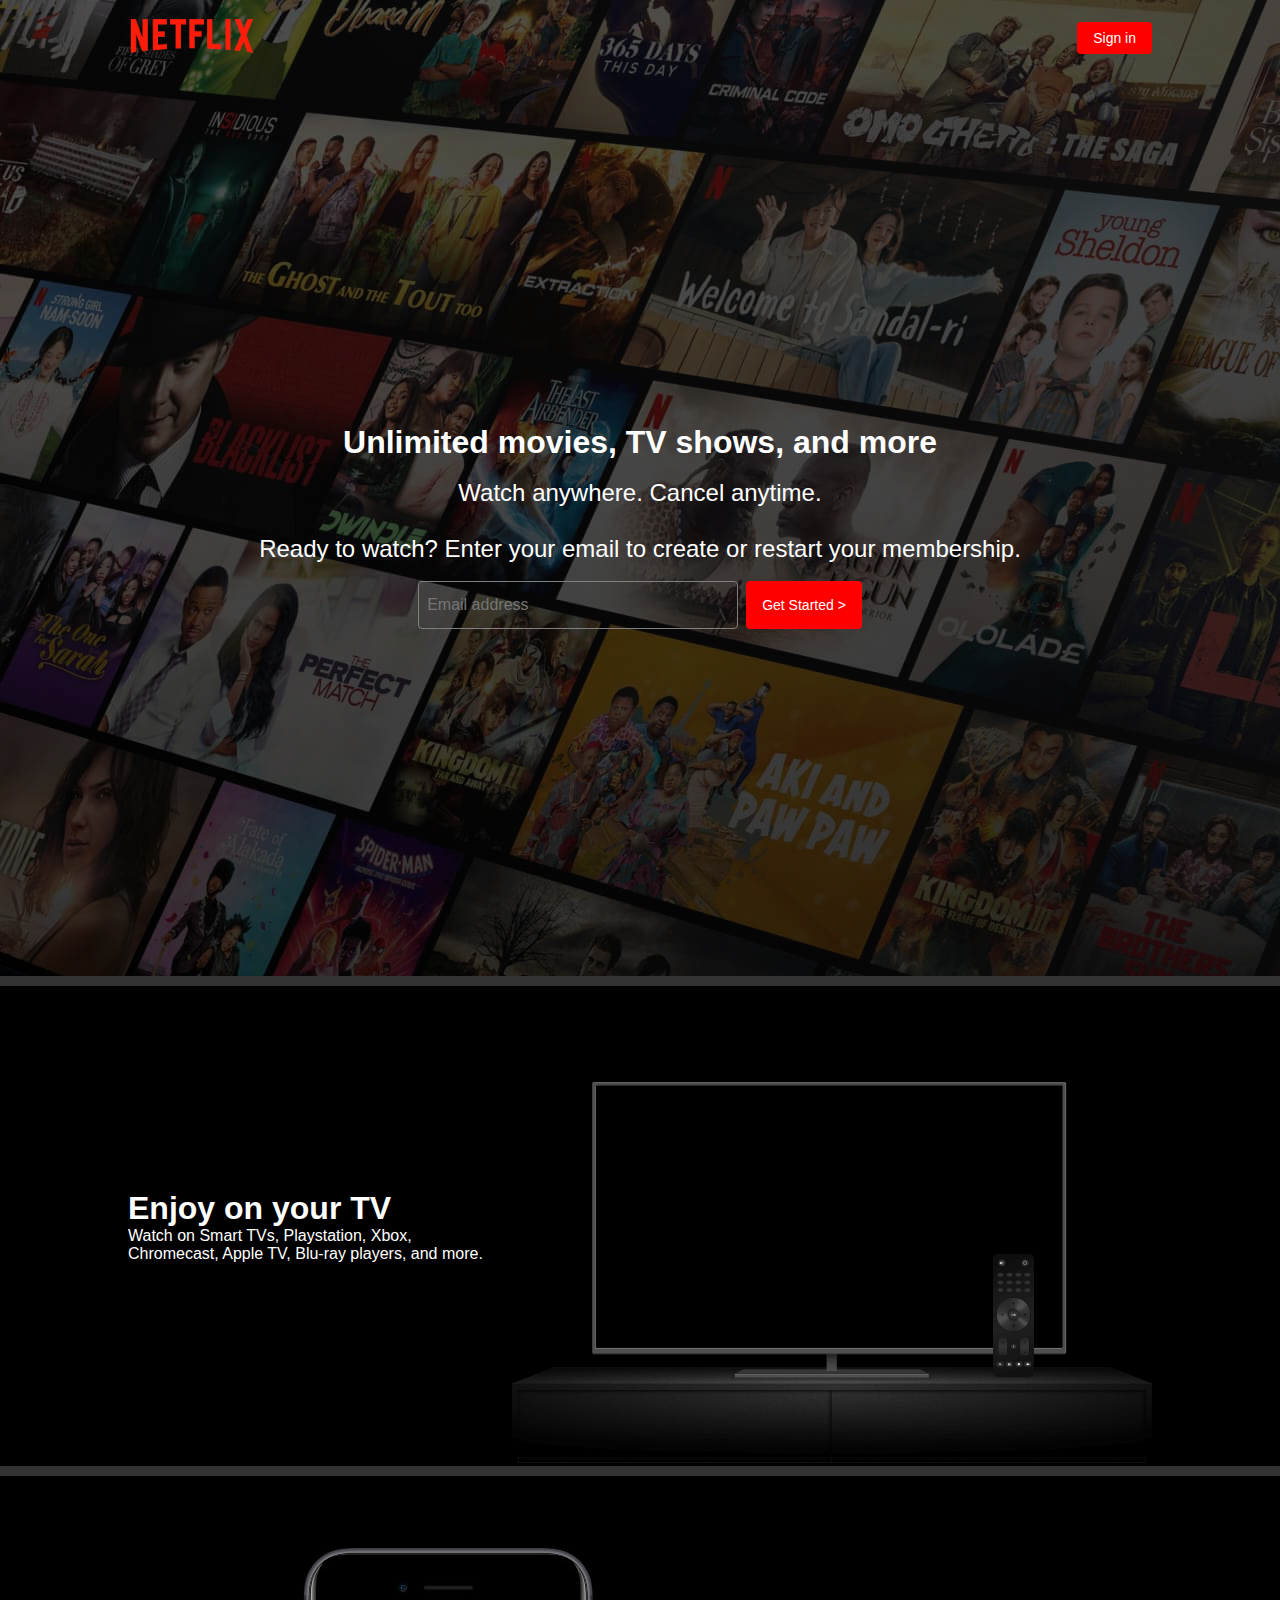
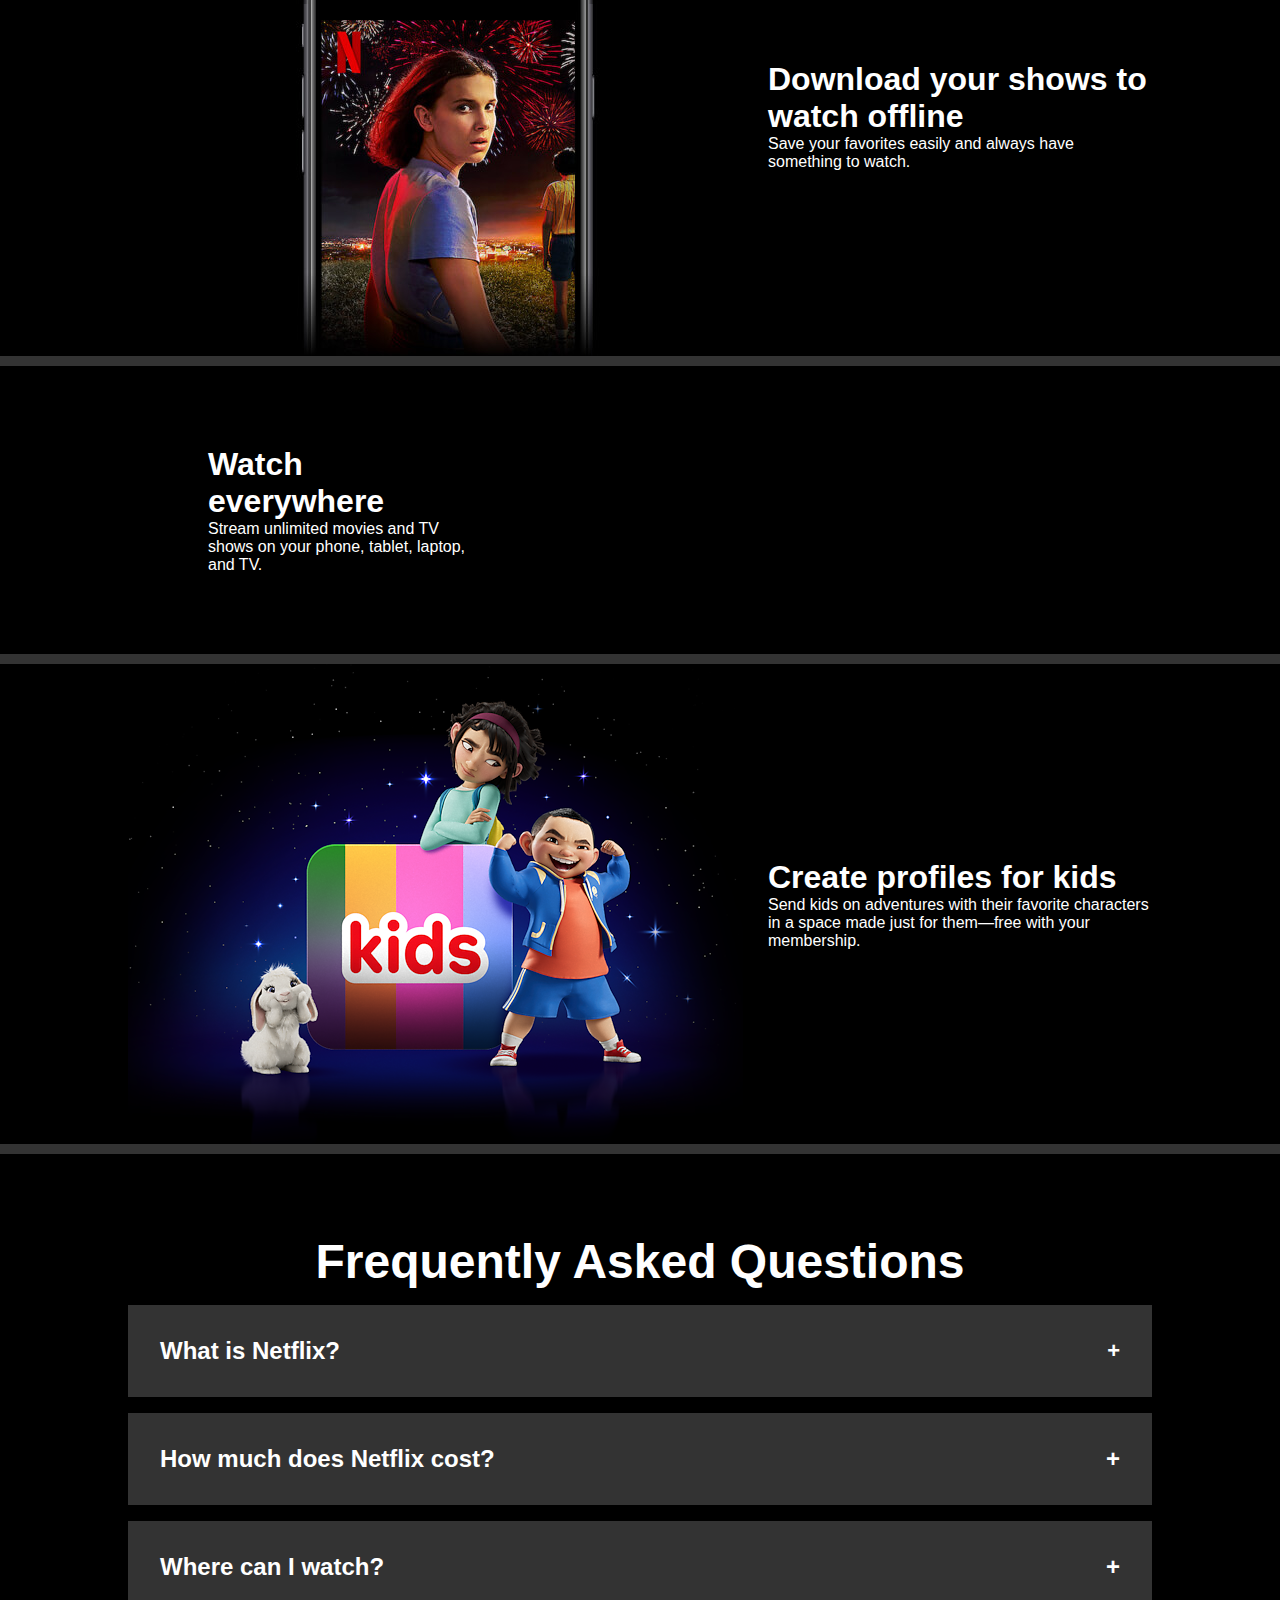
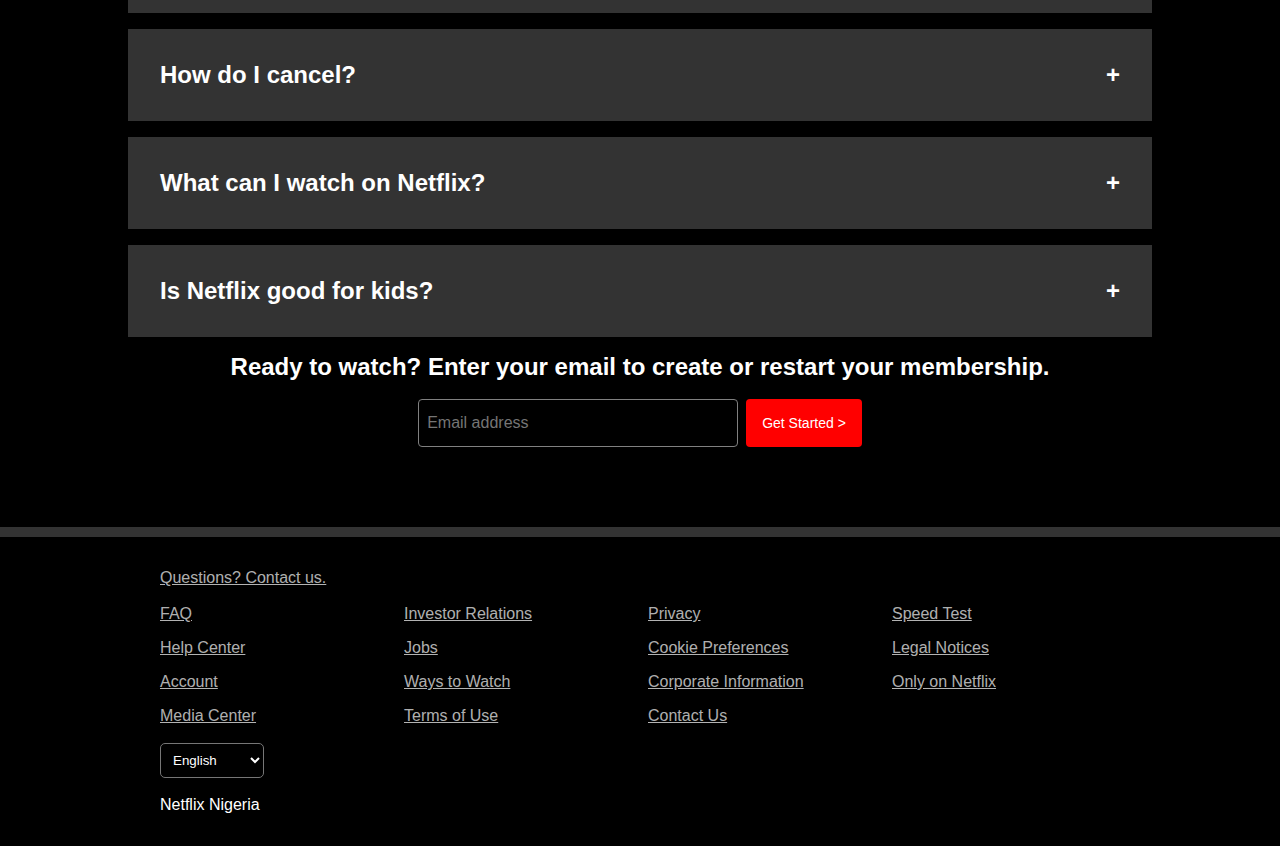
<file: index.html>
<!DOCTYPE html>
<html lang="en">
  <head>
    <meta charset="UTF-8" />
    <meta name="viewport" content="width=device-width, initial-scale=1.0" />
    <title>Netflix Nigeria</title>
    <link rel="stylesheet" href="./src/style.css" />
    <link
      rel="shortcut icon"
      href="../asset/Netflix-Logo-icon.png"
      type="image/x-icon"
    />
  </head>
  <body>
    <div class="parentContainer">
      <nav>
        <div>
          <img src="../asset/Logo.png" alt="" class="logo" />
        </div>

        <div>
          <button class="red-btn">Sign in</button>
        </div>
      </nav>

      <header>
        <div>
          <div>
            <h1>Unlimited movies, TV shows, and more</h1>
            <br />
            <h2 class="intro-text">
              Watch anywhere. Cancel anytime. <br />
              <br />
              Ready to watch? Enter your email to create or restart your
              membership.
            </h2>
          </div>
          <br />
          <div class="formContainer">
            <form class="signInform">
              <input
                type="email"
                placeholder="Email address"
                class="input-email"
              />
              <button class="red-btn getStarted">Get Started &gt;</button>
            </form>
          </div>
        </div>
      </header>
    </div>
    <hr />

    <section class="section">
      <div>
        <h1 class="display">Enjoy on your TV</h1>
        <p>
          Watch on Smart TVs, Playstation, Xbox,<br />
          Chromecast, Apple TV, Blu-ray players, and more.
        </p>
      </div>
      <img src="../asset/tv net.png" alt="" />
    </section>

    <hr />

    <section class="section">
      <img src="../asset/mobile.jpg" alt="" />
      <div class="Smart">
        <h1 class="justify">Download your shows to watch offline</h1>
        <p>Save your favorites easily and always have something to watch.</p>
      </div>
    </section>

    <hr />
    <section class="section padding">
      <div>
        <h2 class="heading">
          Watch <br />
          everywhere
        </h2>
        <p>
          Stream unlimited movies and TV <br />
          shows on your phone, tablet, laptop, <br />
          and TV.
        </p>
      </div>
    </section>
    <hr />
    <section class="section">
      <img src="../asset/kids (1).png" alt="" class="kids-img" />
      <div>
        <h2 class="heading">Create profiles for kids</h2>
        <p>
          Send kids on adventures with their favorite characters in a space made
          just for them—free with your membership.
        </p>
      </div>
    </section>
    <hr />
    <section class="faq-section">
      <h2 class="faq">Frequently Asked Questions</h2>
      <div class="accContainer">
        <div class="section acc">
          <h2>What is Netflix?</h1>
          <h2 class="plus">&plus;</h2>
        </div>
        <div class="section acc">
          <h2>How much does Netflix cost?</h1>
          <h2>&plus;</h2>
        </div>
        <div class="section acc">
          <h2>Where can I watch?</h1>
          <h2>&plus;</h2>
        </div>
        <div class="section acc">
          <h2>How do I cancel?</h1>
          <h2>&plus;</h2>
        </div>
        <div class="section acc">
          <h2>What can I watch on Netflix?</h1>
          <h2>&plus;</h2>
        </div>
        <div class="section acc">
          <h2>Is Netflix good for kids?</h1>
          <h2>&plus;</h2>
        </div>
      </div>
      <h2>Ready to watch? Enter your email to create or restart your membership.</h2>
      <br>
      <div class="formContainer">
        <form class="signInform">
          <input
            type="email"                                                                        
            placeholder="Email address"
            class="input-email"
          />
          <button class="red-btn getStarted">Get Started &gt;</button>
        </form>
      </div>
    </section>
    <hr>


   <footer>
     <div class="footer-container">
      <li><a href="">Questions? Contact us.</a></li>
      <br>
      <ul class="footer-Items">
        <li><a href="">FAQ</a></li>
        <li><a href="">Investor Relations</a></li>
        <li><a href="">Privacy</a></li>
        <li><a href="">Speed Test</a></li>
        <li><a href="">Help Center</a></li>
        <li><a href="">Jobs</a></li>
        <li><a href="">Cookie Preferences</a></li>
        <li><a href="">Legal Notices</a></li>
        <li><a href="">Account</a></li>
        <li><a href="">Ways to Watch</a></li>
        <li><a href="">Corporate Information</a></li>
        <li><a href="">Only on Netflix</a></li>
        <li><a href="">Media Center</a></li>
        <li><a href="">Terms of Use</a></li>
        <li><a href="">Contact Us</a></li>
      </ul>
    </div>
    <br>
       <select class="language">
    <option class="lang" value="">English</option>
    <option class="lang" value="">Espanol</option>
    <option class="lang" value="">Francias</option>
    <option class="lang" value="">Portugal</option>
    <option class="lang" value="">Chineese</option>
    <option class="lang" value="">Japaneese</option>
   </select>
   <br>
   <br>
   
   <p>Netflix Nigeria</p>
   </footer>
  </body>
</html>
</file>
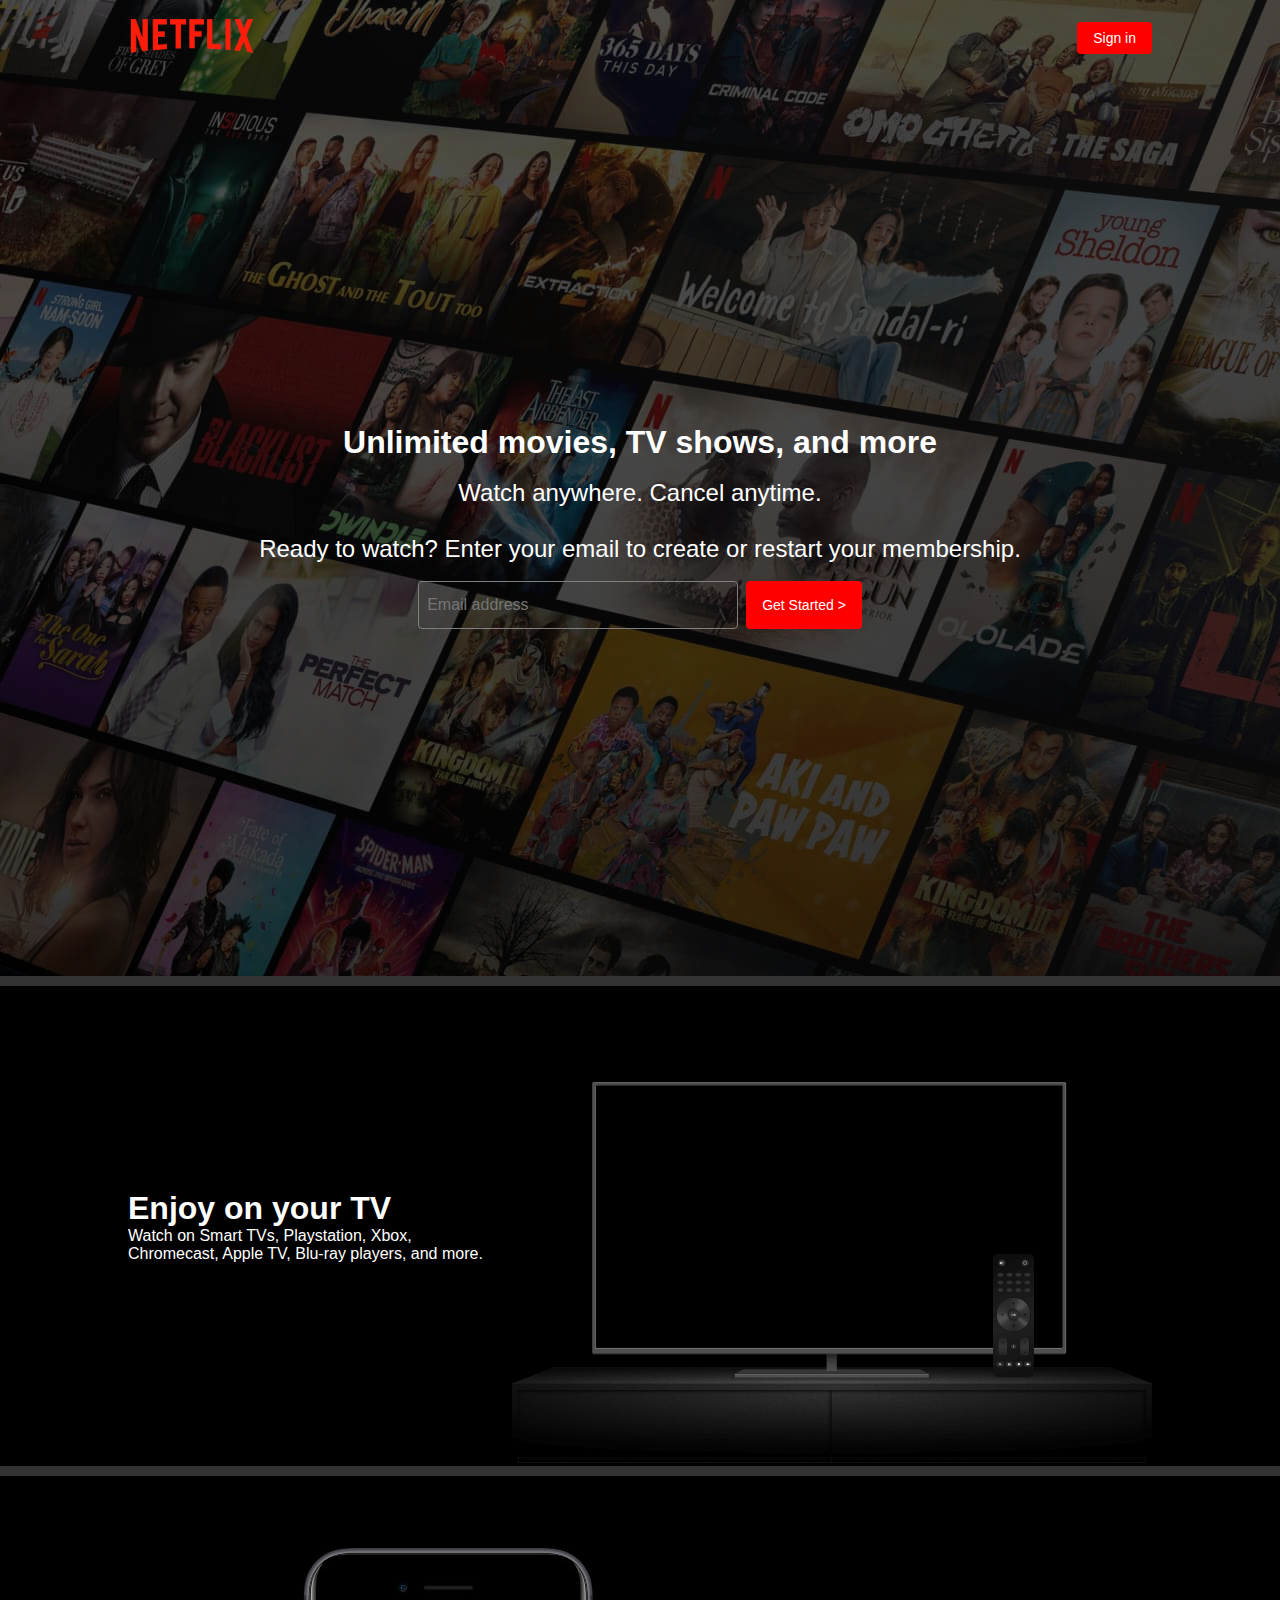
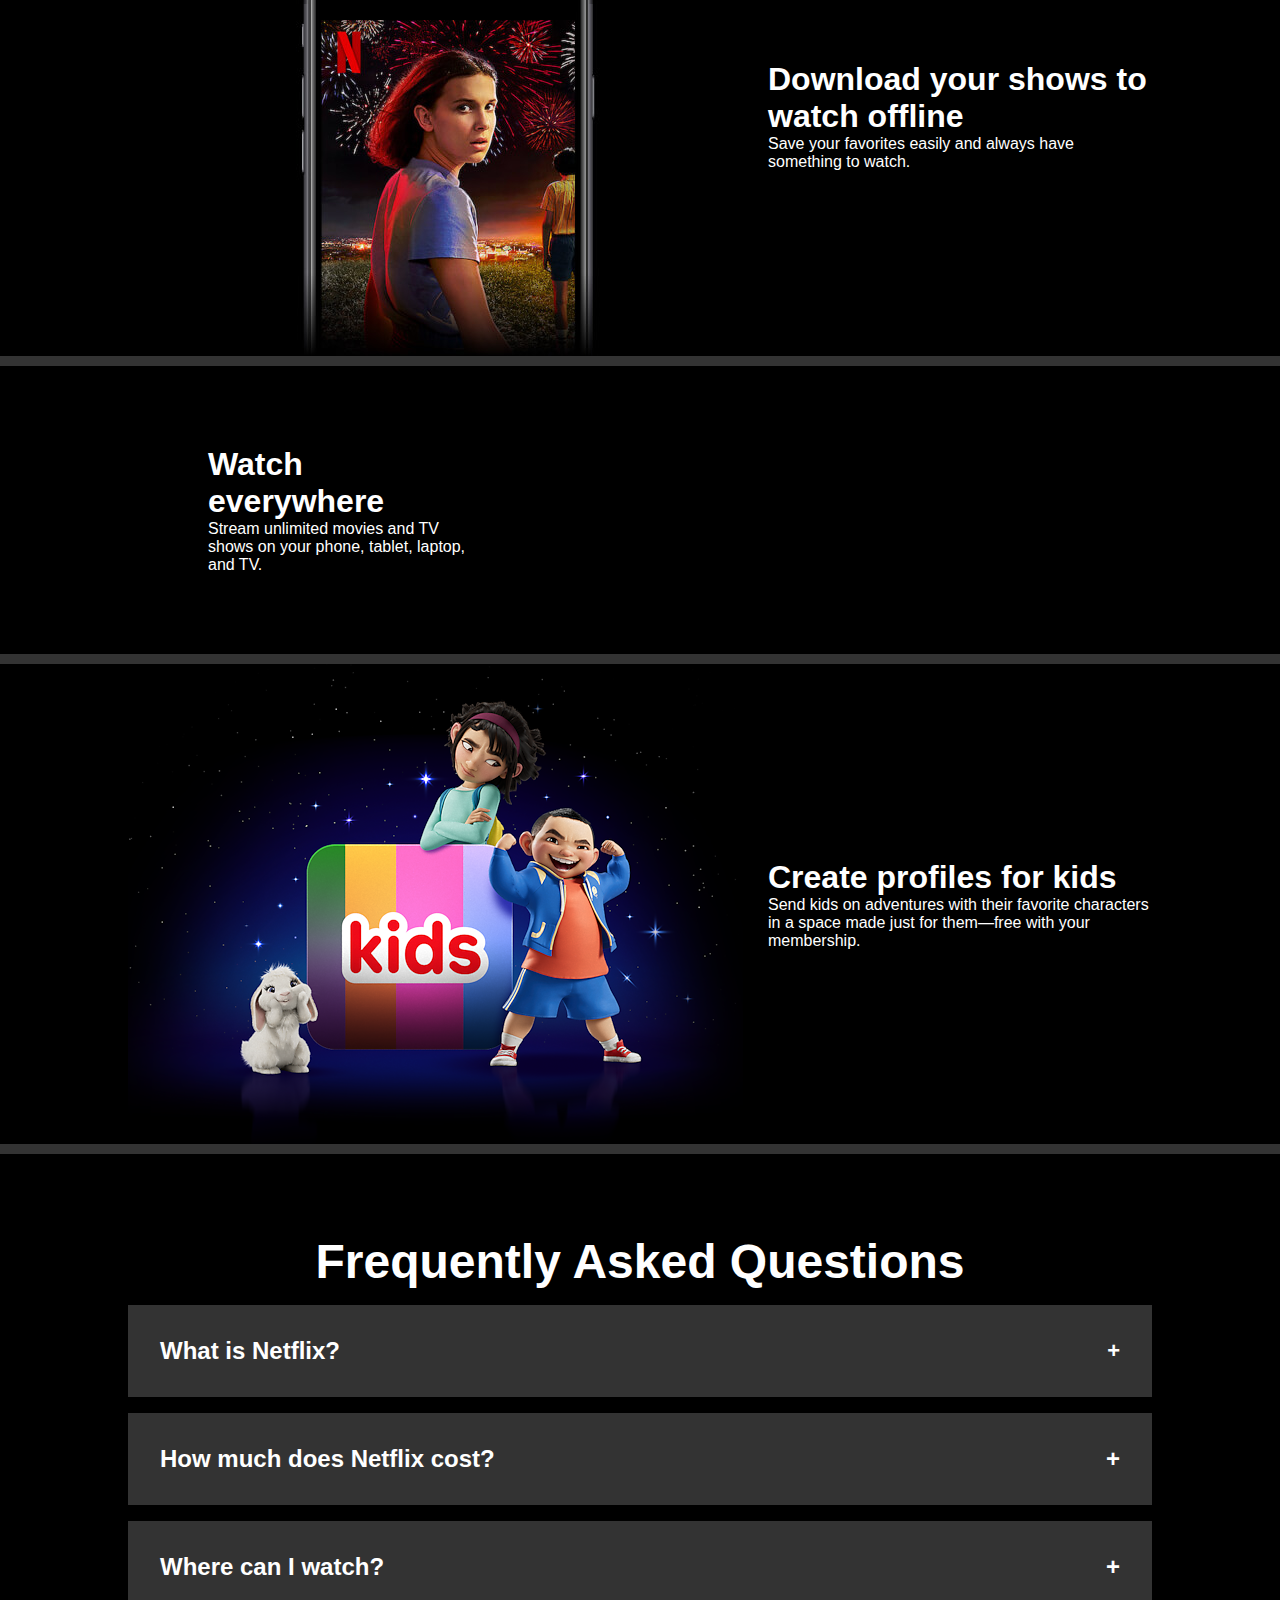
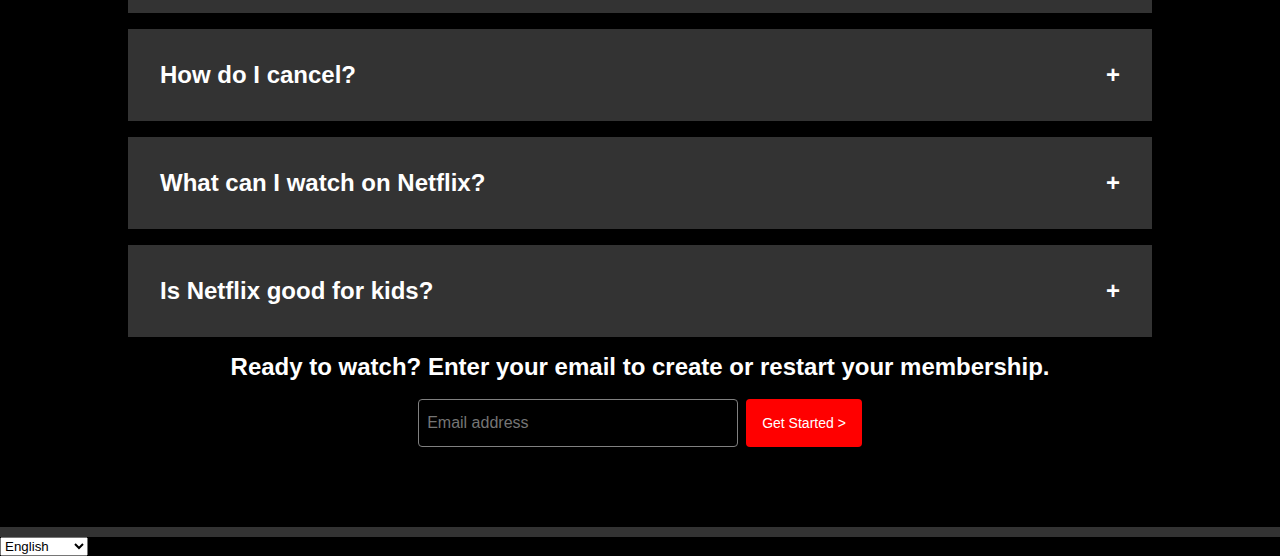
<file: src/index.html>
<!DOCTYPE html>
<html lang="en">
  <head>
    <meta charset="UTF-8" />
    <meta name="viewport" content="width=device-width, initial-scale=1.0" />
    <title>Document</title>
    <link rel="stylesheet" href="style.css" />
    <link
      rel="shortcut icon"
      href="../asset/Netflix-Logo-icon.png"
      type="image/x-icon"
    />
  </head>
  <body>
    <div class="parentContainer">
      <nav>
        <div>
          <img src="../asset/Logo.png" alt="" class="logo" />
        </div>

        <div>
          <button class="red-btn">Sign in</button>
        </div>
      </nav>

      <header>
        <div>
          <div>
            <h1>Unlimited movies, TV shows, and more</h1>
            <br />
            <h2 class="intro-text">
              Watch anywhere. Cancel anytime. <br />
              <br />
              Ready to watch? Enter your email to create or restart your
              membership.
            </h2>
          </div>
          <br />
          <div class="formContainer">
            <form class="signInform">
              <input
                type="email"
                placeholder="Email address"
                class="input-email"
              />
              <button class="red-btn getStarted">Get Started &gt;</button>
            </form>
          </div>
        </div>
      </header>
    </div>
    <hr />

    <section class="section">
      <div>
        <h1 class="display">Enjoy on your TV</h1>
        <p>
          Watch on Smart TVs, Playstation, Xbox,<br />
          Chromecast, Apple TV, Blu-ray players, and more.
        </p>
      </div>
      <img src="../asset/tv net.png" alt="" />
    </section>

    <hr />

    <section class="section">
      <img src="../asset/mobile.jpg" alt="" />
      <div class="Smart">
        <h1 class="justify">Download your shows to watch offline</h1>
        <p>Save your favorites easily and always have something to watch.</p>
      </div>
    </section>

    <hr />
    <section class="section padding">
      <div>
        <h2 class="heading">
          Watch <br />
          everywhere
        </h2>
        <p>
          Stream unlimited movies and TV <br />
          shows on your phone, tablet, laptop, <br />
          and TV.
        </p>
      </div>
    </section>
    <hr />
    <section class="section">
      <img src="../asset/kids (1).png" alt="" class="kids-img" />
      <div>
        <h2 class="heading">Create profiles for kids</h2>
        <p>
          Send kids on adventures with their favorite characters in a space made
          just for them—free with your membership.
        </p>
      </div>
    </section>
    <hr />
    <section class="faq-section">
      <h2 class="faq">Frequently Asked Questions</h2>
      <div class="accContainer">
        <div class="section acc">
          <h2>What is Netflix?</h1>
          <h2 class="plus">&plus;</h2>
        </div>
        <div class="section acc">
          <h2>How much does Netflix cost?</h1>
          <h2>&plus;</h2>
        </div>
        <div class="section acc">
          <h2>Where can I watch?</h1>
          <h2>&plus;</h2>
        </div>
        <div class="section acc">
          <h2>How do I cancel?</h1>
          <h2>&plus;</h2>
        </div>
        <div class="section acc">
          <h2>What can I watch on Netflix?</h1>
          <h2>&plus;</h2>
        </div>
        <div class="section acc">
          <h2>Is Netflix good for kids?</h1>
          <h2>&plus;</h2>
        </div>
      </div>
      <h2>Ready to watch? Enter your email to create or restart your membership.</h2>
      <br>
      <div class="formContainer">
        <form class="signInform">
          <input
            type="email"                                                                        
            placeholder="Email address"
            class="input-email"
          />
          <button class="red-btn getStarted">Get Started &gt;</button>
        </form>
      </div>
    </section>
    <hr>
   <select name="" id="">
    <option value="">English</option>
    <option value="">Espanol</option>
    <option value="">Francias</option>
    <option value="">Portugal</option>
    <option value="">Chineese</option>
    <option value="">Japaneese</option>
   </select>
  </body>
</html>
</file>
<file: src/style.css>
* {
  padding: 0;
  margin: 0;
  box-sizing: border-box;
  font-family: Arial, Helvetica, sans-serif;
}

.logo {
  width: 8rem;
}

.Sign-in-btn {
  background-color: red;
  border: none;
  outline: none;
  color: white;
  padding: 0.5rem 1rem;
  border-radius: 0.25rem;
  font-size: 0.875rem;
  font-weight: 500;
}

body {
  background-color: black;
  color: white;
}
.parentContainer {
  background-image: linear-gradient(
      to top left,
      transparent,
      rgba(0, 0, 0, 0.381)
    ),
    linear-gradient(to top right, transparent, rgba(40, 40, 40, 0.381)),
    linear-gradient(to bottom right, transparent, rgba(0, 0, 0, 0.723)),
    linear-gradient(to bottom left, transparent, rgba(0, 0, 0, 0.449)),
    url("../asset/back.jpg");
}

/* position: absolute;
  top: 50%;
  left: 50%;
  transform: translate(-50%, -50%);
  width: 100%; */
header {
  display: flex;
  justify-content: center;
  align-items: center;
  text-align: center;
  height: 100vh;
}

nav {
  display: flex;
  align-items: center;
  justify-content: space-between;

  width: 80%;
  margin: 0 auto;
}

.heading {
  font-size: 2rem;
  font-weight: 800;
}
.intro-text {
  font-weight: 500;
}

.input-email {
  font-size: 1rem;
  padding: 0.5rem 0.5rem;
  border-radius: 0.25rem;
  font-weight: 500;
  outline: none;
  border: none;
  width: 20rem;
  height: 3rem;
  border: 1px solid gray;
  background-color: transparent;
  color: white;
}

.red-btn {
  background-color: red;
  border: none;
  outline: none;
  color: white;
  padding: 0.5rem 1rem;
  border-radius: 0.25rem;
  font-size: 0.875rem;
  font-weight: 500;
}

.getStarted {
  height: 3rem;
  font-weight: 500;
}

.signInform {
  display: flex;
  gap: 0.5rem;
}

hr {
  border: 5px solid #333;
}

.formContainer {
  display: flex;
  align-items: center;
  justify-content: center;
}

.flex {
  display: flex;
  /* justify-content: center; */
  align-items: center;
}

.display {
  justify-content: center;
}

.justify {
  justify-content: center;
}

.section {
  width: 80%;
  display: flex;
  margin: 0 auto;
  align-items: center;
  justify-content: space-between;
}

.padding {
  padding: 5rem;
}

.plus {
  font-size: 22px;
}
.faq {
  text-align: center;
  font-size: 3rem;
}
.faq-section {
  padding: 5rem 0;
  text-align: center;
}

.acc {
  background-color: #333;
  padding: 2rem;
  margin-bottom: 1rem;
}

.accContainer {
  padding-top: 1rem;
}

.footer-Items{
  display: grid;
  grid-template-columns: 1fr 1fr 1fr 1fr;
  justify-content: center;
  gap: 1rem;
}
.footer-container{
  p

}

footer {
  padding: 2rem 10rem;
}

li {
  list-style: none;
}
a {
  color: #ffffffb3;
}

.language{
  background-color: transparent;
  color: white;
  padding: 0.5rem;
  border-radius: 5px;
}

.lang{
  color: #333;
}
</file>
